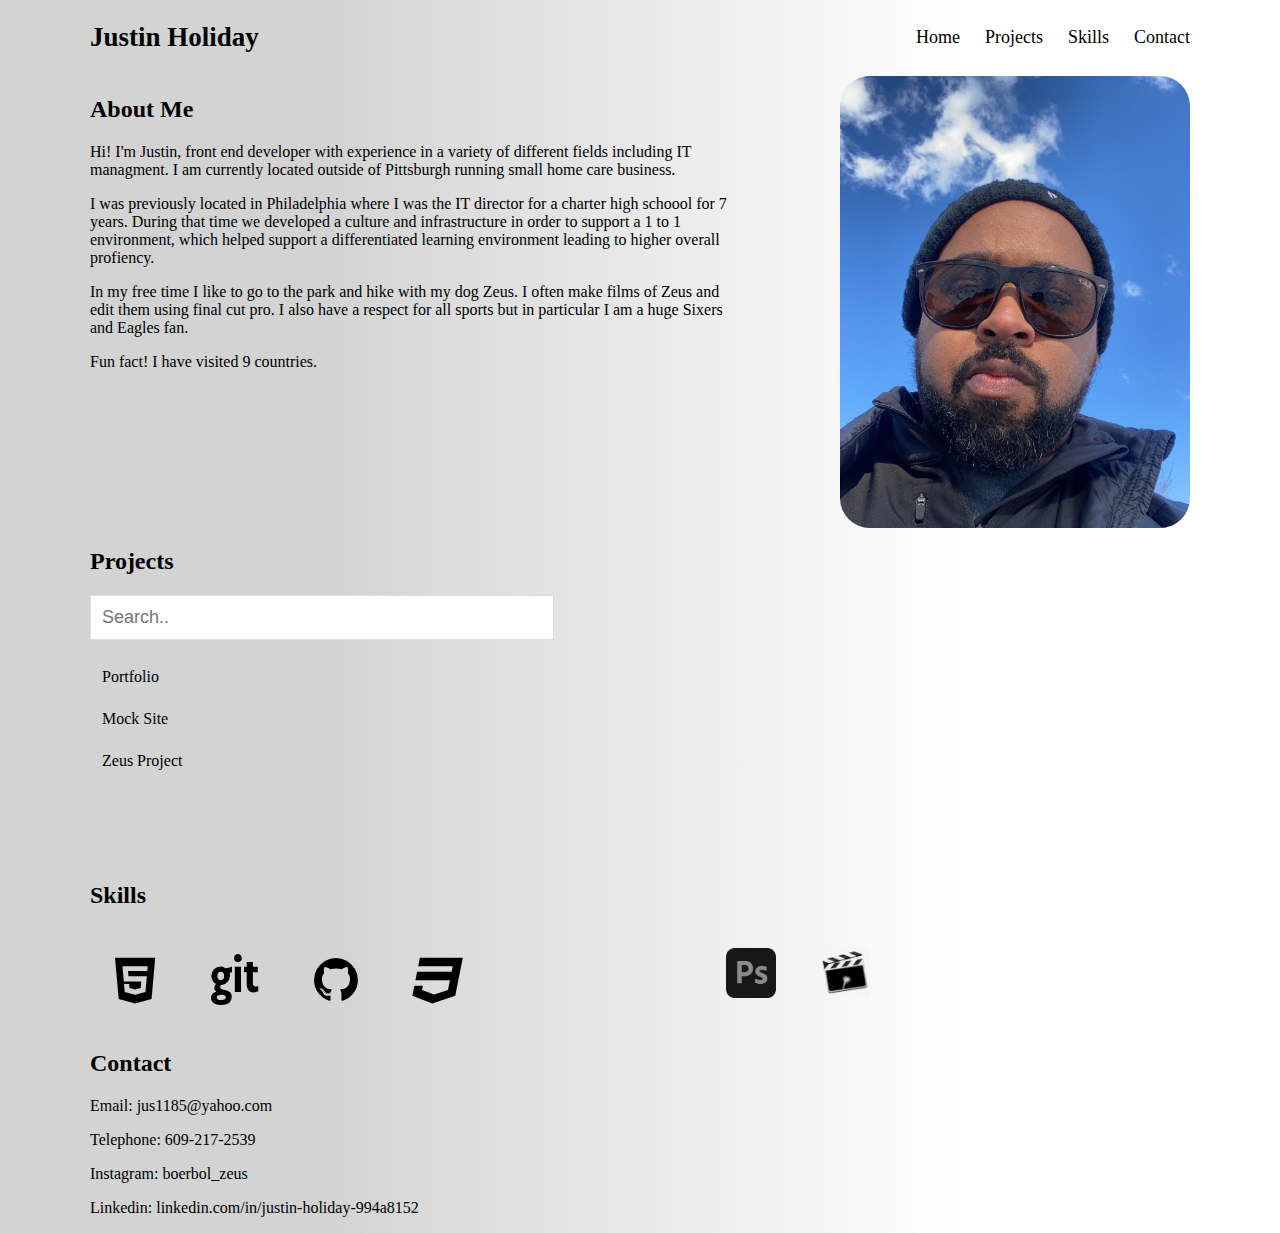
<file: aboutme.html>
<!DOCTYPE html>
<html lang="en">
<head>
    <meta charset="UTF-8">
    <meta http-equiv="X-UA-Compatible" content="IE=edge">
    <meta name="viewport" content="width=device-width, initial-scale=1.0">
    <link rel="preconnect" href="https://fonts.googleapis.com"> 
    <link rel="preconnect" href="https://fonts.googleapis.com"> 
    <link rel="preconnect" href="https://fonts.gstatic.com" crossorigin> 
    <link href="https://fonts.googleapis.com/css2?family=Mr+De+Haviland&family=Noticia+Text:ital,wght@0,400;0,700;1,400;1,700&display=swap" rel="stylesheet">
    <link rel="stylesheet" href="https://use.fontawesome.com/releases/v5.8.1/css/all.css" integrity="sha384-50oBUHEmvpQ+1lW4y57PTFmhCaXp0ML5d60M1M7uH2+nqUivzIebhndOJK28anvf" crossorigin="anonymous">
    <link rel="stylesheet" href="./css/aboutme.css">
    <link rel="stylesheet" href="https://cdnjs.cloudflare.com/ajax/libs/font-awesome/4.7.0/css/font-awesome.min.css">
    <script src="./script.js"></script>
    <title>Justin's Portfolio Website</title>
</head>

<body>
    <nav>
        <h2><strong>Justin Holiday</strong></h2>
        <ul id="nav-list">
            <li class="nav-link"><a id="home"  href="./index.html">Home</a></li>
            <li><a id="projects-nav" class="nav-link" href="#projects">Projects</a></li>
            <li><a id="skills-nav" class="nav-link" href="#skills">Skills</a></li>
            <li><a id="contact-nav" class="nav-link" href="#contacts">Contact</a></li>
        </ul>
    </nav>
    

    <main>
        <section id="about-me">
            <div class="about-me-container">
                <div class="about-me-text-container">
                    <h2>About Me</h2>
                    <p>
                       Hi! I'm Justin, front end developer with experience in a variety of different fields including IT managment.  I am currently located outside 
                       of Pittsburgh running small home care business.
                    </p>
                    <p>
                        I was previously located in Philadelphia where I was the IT director for a charter high schoool for 7 years.  During that time we developed
                        a culture and infrastructure in order to support a 1 to 1 environment, which helped support a differentiated learning environment leading to higher
                        overall profiency. 
                    </p>
                    <p>
                       In my free time I like to go to the park and hike with my dog Zeus.  I often make films of Zeus and edit them using final cut pro.  
                       I also have a respect for all sports but in particular I am a huge Sixers and Eagles fan.  
                    </p>
                    <p>
                        Fun fact! I have visited 9 countries.
                    </p>
                </div>
                <img src="./images/About-me-pic.JPG" alt="A photo of me at the park" id="profile-pic">
            </div>
        </section>
        <section id="projects">
            <h2>Projects</h2>
            <input type="text" id="mySearch" onkeyup="smartSearch()" placeholder="Search.." title="type in category">
            <ul id="my-projects">
                <li><a href="#">Portfolio</a></li>
                <li><a href="#">Mock Site</a></li>
                <li><a href=#>Zeus Project</a></li>
            </ul>
        </section>    
        <section id="skills">
            <h2>Skills</h2>
            <i class="fa fa-html5"></i>
            <i class="fa fa-git"></i>
            <i class="fa fa-github"></i>
            <i class="fa fa-css3"></i>
            <i class="fab fa-java"></i>
            <i class="fab fa-js"></i>
            <i class="fas fa-universal-access"></i>
            <img src="./images/Adobe_Photoshop_CC_icon BW.png" title="Adobe Photoshop" alt="Adobe Photoshop" id="photoshop">
            <img src="./images/final-cut-pro bw.png" title="final cut pro logo" alt="Final cut pro logo" id="final-cut-logo">
        </section>
        <section id="contacts">
            <h2>Contact</h2>
            <p>Email: jus1185@yahoo.com</p>
            <p>Telephone: 609-217-2539</p>
            <p>Instagram: boerbol_zeus</p>
            <p>Linkedin: linkedin.com/in/justin-holiday-994a8152</p>
        </section>

    </main>
</body>
</file>
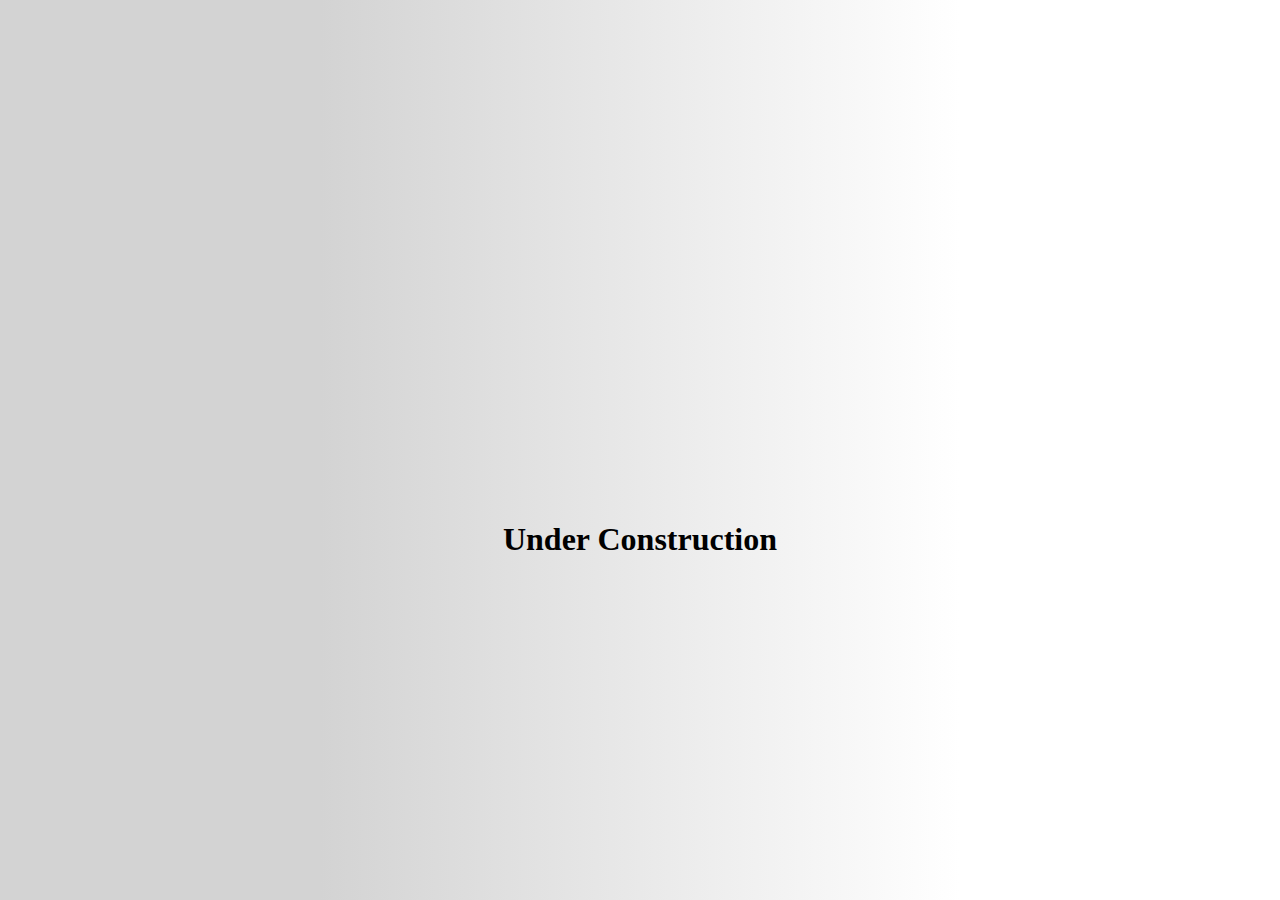
<file: zeus.html>
<!DOCTYPE html>
<html lang="en">
<head>
    <meta charset="UTF-8">
    <meta http-equiv="X-UA-Compatible" content="IE=edge">
    <meta name="viewport" content="width=device-width, initial-scale=1.0">
    <link rel="preconnect" href="https://fonts.googleapis.com"> 
    <link rel="preconnect" href="https://fonts.googleapis.com"> 
    <link rel="preconnect" href="https://fonts.gstatic.com" crossorigin> 
    <link href="https://fonts.googleapis.com/css2?family=Mr+De+Haviland&family=Noticia+Text:ital,wght@0,400;0,700;1,400;1,700&display=swap" rel="stylesheet">
    <link rel="stylesheet" href="https://use.fontawesome.com/releases/v5.8.1/css/all.css" integrity="sha384-50oBUHEmvpQ+1lW4y57PTFmhCaXp0ML5d60M1M7uH2+nqUivzIebhndOJK28anvf" crossorigin="anonymous">
    <link rel="stylesheet" href="./css/zeus.css">
    <link rel="stylesheet" href="https://cdnjs.cloudflare.com/ajax/libs/font-awesome/4.7.0/css/font-awesome.min.css">
    <script src="./script.js"></script>
    <title>Justin's Portfolio Website</title>
</head>
<body>
    <div class="main">
    
        
        <h1>Under Construction</h1>

    </div>
</body>
</file>
<file: css/aboutme.css>
html {
    font-size: 16px;
    font-family: sans-serif;
}

body {

    display: flex;
    flex-direction: column;
    background: linear-gradient(to right,  lightgray 25%, white 75%);
    max-width: 1100px;
    margin: 0 auto;
    font-family: noticia;

}

html body {

    height: 100%;
}



nav {

    display: flex;
    align-items: center;
    font-size: 18px;
  
     
}
nav h2 {
    display: block;

}


nav ul {
  
    display: flex;
    padding: 0;
    align-items: center;
    margin: 0;
    margin-left: auto;
}

nav li {
   
    list-style: none;


}



#nav-list a {
    padding-left: 25px;
    color: black;
    text-decoration: none;
    perspective: 12000px;
    transition: transform 1.5s;
    transform-style: preserve-3d;

}



#nav-list a:hover {
    
    color: white;
    background-color: black;
    padding: 6px;
    transform: rotateX(360deg);
}







main {
    display: block;
    
}

 
#about-me{

        display: block;
       
}

.about-me-container {

    display: flex;
    justify-content: center;



}

.about-me-text-container {
    display: block;
 
}

#profile-pic {
    
    width: 350px;
    flex-shrink: 0;
    border-radius: 30px;
    margin-left: 100px;
    
}

@media only screen and (max-width: 1200px) {

    body {
        margin-left: 25px;
    }
}


@media only screen and (max-width: 680px) {

    body {
        
        margin-left: 55px;
    }
    
    main {

        display: flex;
        flex-direction: column;
      
     
    }

    .about-me-container {
       
        flex-direction: column;
    }


      
}

/* Style the search box */

#mySearch {

    width: 40%;
    font-size: 18px;
    padding: 11px;
    border: 1px solid #ddd;
    
}

/*Style the navigation menu */


#my-projects {

    list-style-type: none;
    padding: 0;
   
  
}


/*Style the navigation links */

#my-projects li a {

    padding: 12px;
    text-decoration: none;
    display: block;
    color: black;
}

#my-projects li a:hover {

    background-color: orangered;
}



/*Style skills section*/

#skills {
    margin-top: 100px;
   
}


#skills i {

    font-size: 3.2rem; 
    padding: 25px;
}
#skills img {
    padding-left: 40px;
    width: 50px;
    height: 50px;
}
</file>
<file: css/zeus.css>
html {
    font-size: 16px;
    font-family: sans-serif;
}

body {

    display: flex;
    align-items: center;
    justify-items: center;
    flex-direction: column;
    background: linear-gradient(to right,  lightgray 25%, white 75%);
    max-width: 1100px;
    margin: 0 auto;
    font-family: noticia;
    margin-top: 500px; 
}
</file>
